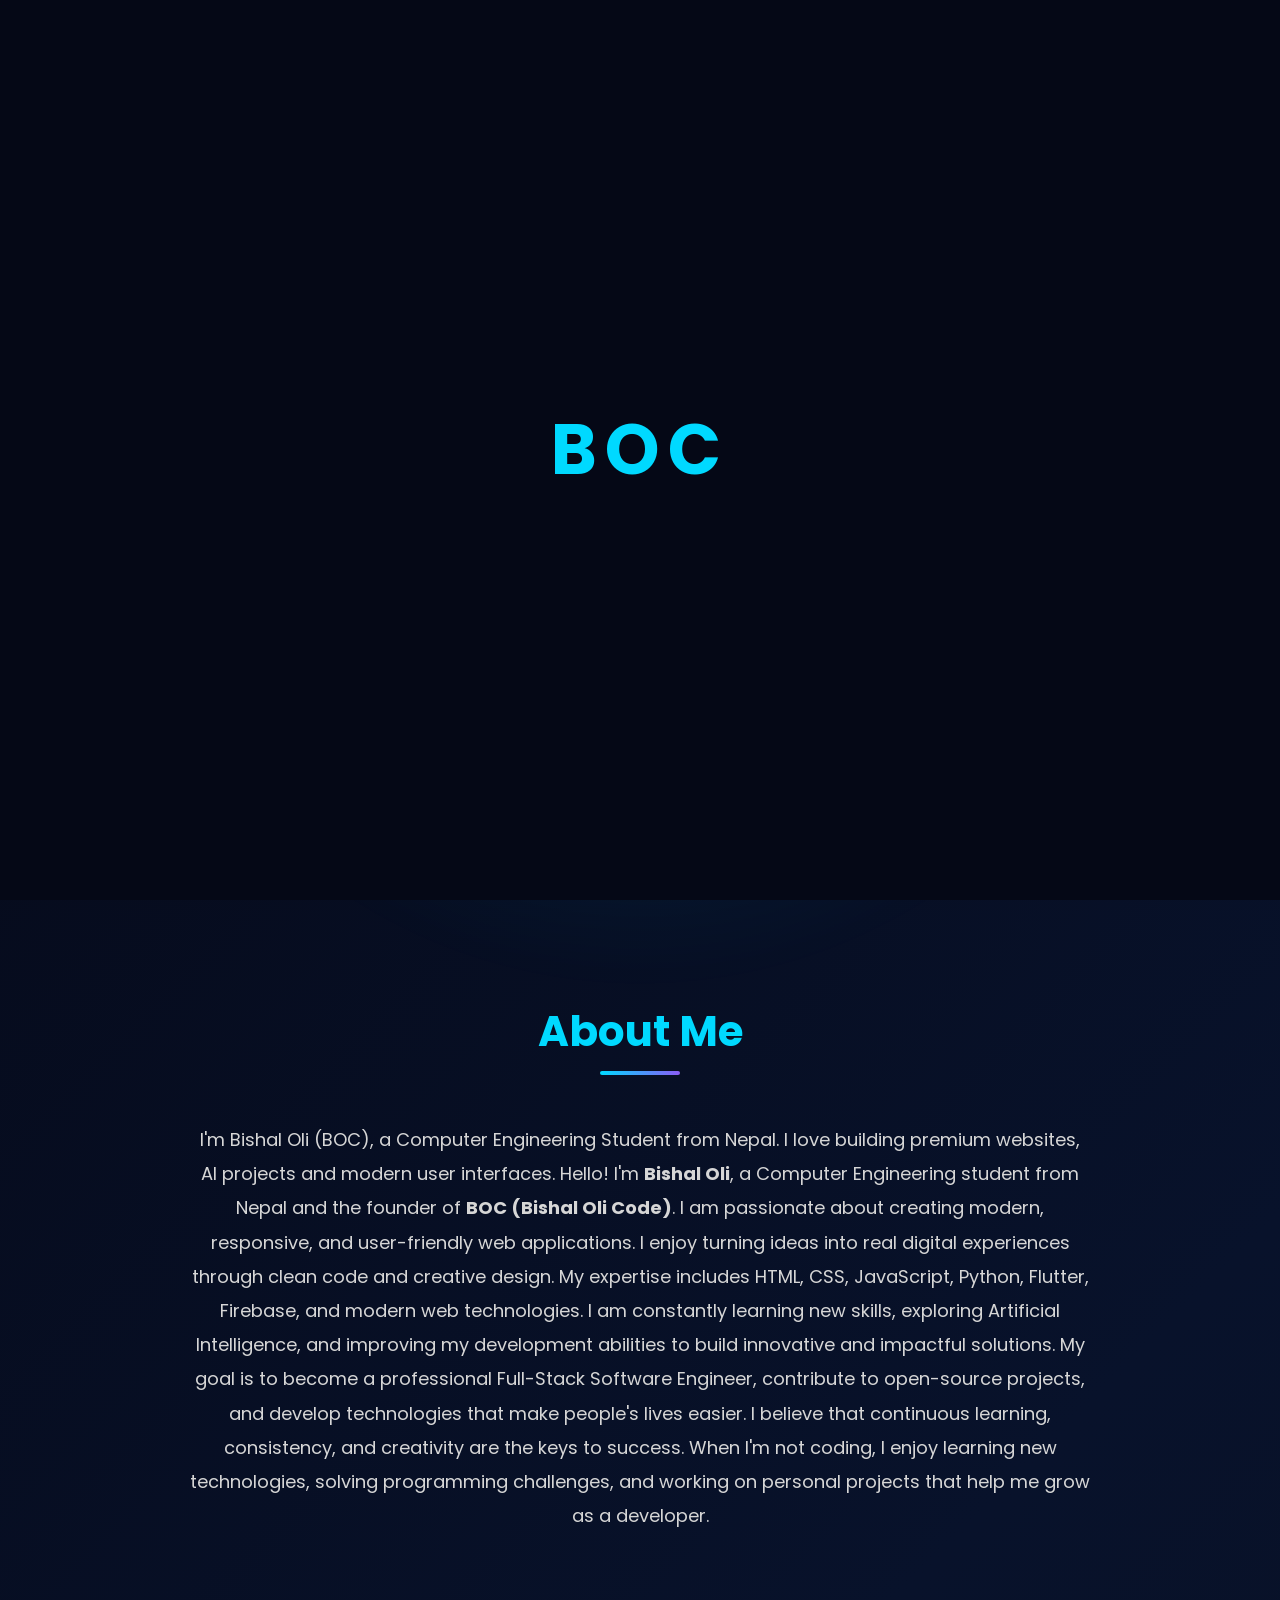
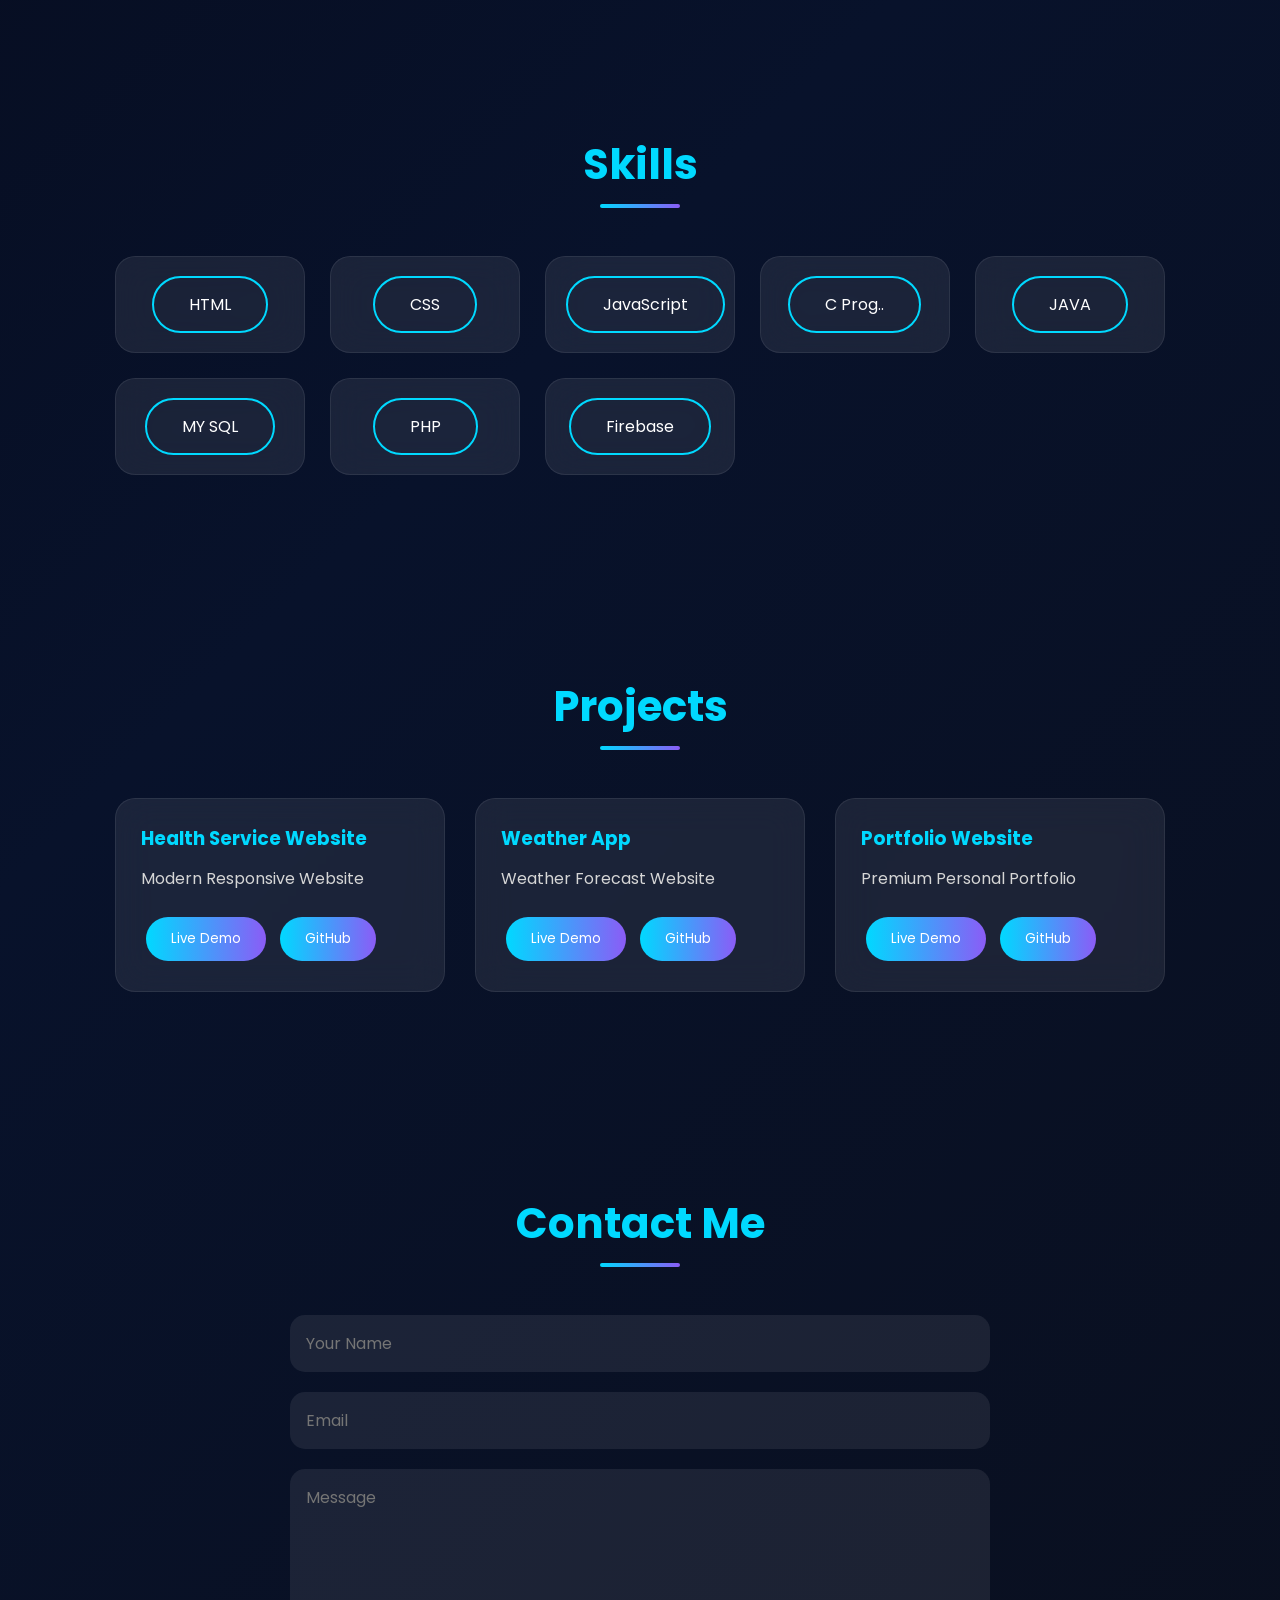
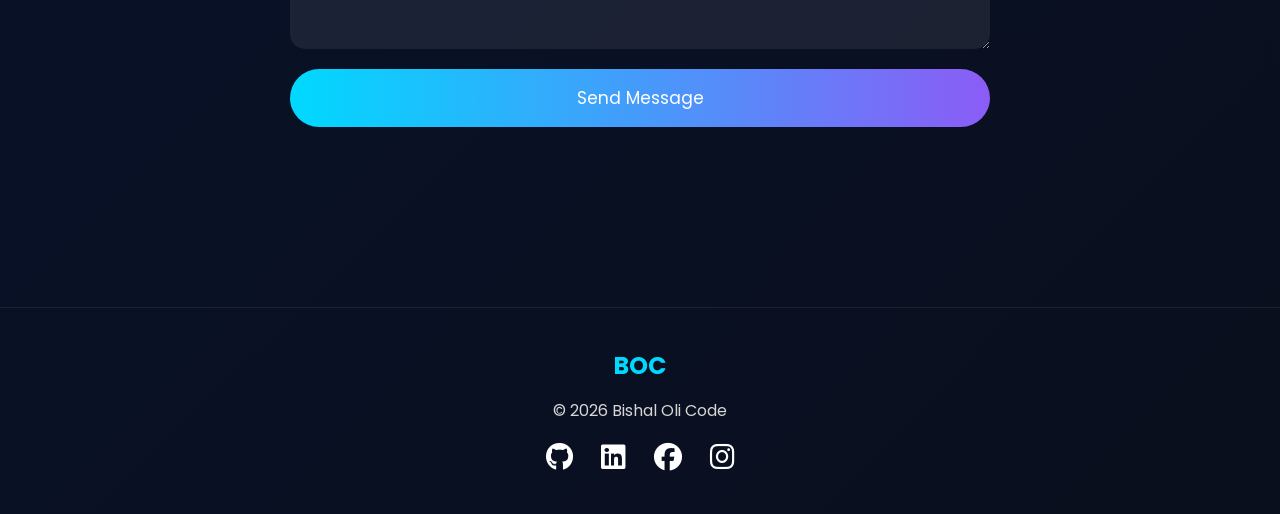
<file: index.html>
<!DOCTYPE html>
<html lang="en">
<head>
<meta charset="UTF-8">
<meta name="viewport" content="width=device-width, initial-scale=1.0">
<title>BOC | Bishal Oli Code</title>

<link rel="stylesheet" href="style.css">

<link rel="preconnect" href="https://fonts.googleapis.com">
<link href="https://fonts.googleapis.com/css2?family=Poppins:wght@300;400;500;600;700;800&display=swap" rel="stylesheet">

<link rel="stylesheet"
href="https://cdnjs.cloudflare.com/ajax/libs/font-awesome/6.6.0/css/all.min.css">
</head>

<body>

  
<div id="progress-bar"></div>


<div id="cursor-glow"></div>


<button id="backToTop">
    <i class="fa-solid fa-arrow-up"></i>
</button>

<div id="loader">
<h1>BOC</h1>
</div>

<header>

<nav>

<h2 class="logo">BOC</h2>

<ul>

<li><a href="#home">Home</a></li>

<li><a href="#about">About</a></li>

<li><a href="#skills">Skills</a></li>

<li><a href="#projects">Projects</a></li>

<li><a href="#contact">Contact</a></li>

</ul>

<button id="theme-btn">
<i class="fa-solid fa-moon"></i>
</button>

</nav>

</header>

<section id="home" class="hero">

<div class="hero-text">

<h3>Hello 👋</h3>

<h1>I'm <span>Bishal Oli</span></h1>

<h2 id="typing"></h2>

<p>
Computer Engineering Student, Frontend Developer,
Python Programmer & AI Enthusiast.
</p>

<div class="buttons">

<a href="#projects" class="btn">View Projects</a>

<a href="#" class="btn2">Download CV</a>

</div>

</div>

<div class="hero-image">

<img src="Bishal oli.jpg" alt="profile">

</div>

</section>

<section id="about">

<h2>About Me</h2>

<p>

I'm Bishal Oli (BOC), a Computer Engineering Student from Nepal.

I love building premium websites, AI projects and modern user interfaces.
Hello! I'm <strong>Bishal Oli</strong>, a Computer Engineering student from Nepal and the founder of <strong>BOC (Bishal Oli Code)</strong>. I am passionate about creating modern, responsive, and user-friendly web applications. I enjoy turning ideas into real digital experiences through clean code and creative design.

My expertise includes HTML, CSS, JavaScript, Python, Flutter, Firebase, and modern web technologies. I am constantly learning new skills, exploring Artificial Intelligence, and improving my development abilities to build innovative and impactful solutions.

My goal is to become a professional Full-Stack Software Engineer, contribute to open-source projects, and develop technologies that make people's lives easier. I believe that continuous learning, consistency, and creativity are the keys to success.

When I'm not coding, I enjoy learning new technologies, solving programming challenges, and working on personal projects that help me grow as a developer.

</p>

</section>

<section id="skills">

<h2>Skills</h2>

<div class="cards">

<div class="card">
    <a href="HTML.html" class="btn2">HTML</a>
</div>

<div class="card">
    <a href="CSS.html" class="btn2">CSS</a>
</div>

<div class="card">
    <a href="JS.html" class="btn2">JavaScript</a>
</div>

<div class="card">
    <a href="C.html" class="btn2">C Prog..</a>
</div>

<div class="card">
    <a href="JAVA.html" class="btn2">JAVA</a>
</div>

<div class="card">
    <a href="SQL.HTML" class="btn2">MY SQL</a>
</div>

<div class="card">
    <a href="PHP.HTML" class="btn2">PHP</a>
</div>

<div class="card">
    <a href="#" class="btn2">Firebase</a>
</div>

</div>

</section>

<section id="projects">

<h2>Projects</h2>

<div class="project-container">

<div class="project">

<h3>Health Service Website</h3>

<p>Modern Responsive Website</p>

<button>Live Demo</button>

<button>GitHub</button>

</div>

<div class="project">

<h3>Weather App</h3>

<p>Weather Forecast Website</p>

<button>Live Demo</button>

<button>GitHub</button>

</div>

<div class="project">

<h3>Portfolio Website</h3>

<p>Premium Personal Portfolio</p>

<button>Live Demo</button>

<button>GitHub</button>

</div>

</div>

</section>

<section id="contact">

<h2>Contact Me</h2>

<form>

<input type="text" placeholder="Your Name">

<input type="email" placeholder="Email">

<textarea placeholder="Message"></textarea>

<button>Send Message</button>

</form>

</section>

<footer>

<h2>BOC</h2>

<p>© 2026 Bishal Oli Code</p>

<div class="social">

<i class="fab fa-github"></i>

<i class="fab fa-linkedin"></i>

<i class="fab fa-facebook"></i>

<i class="fab fa-instagram"></i>

</div>

</footer>

<script src="script.js"></script>

</body>
</html>
</file>
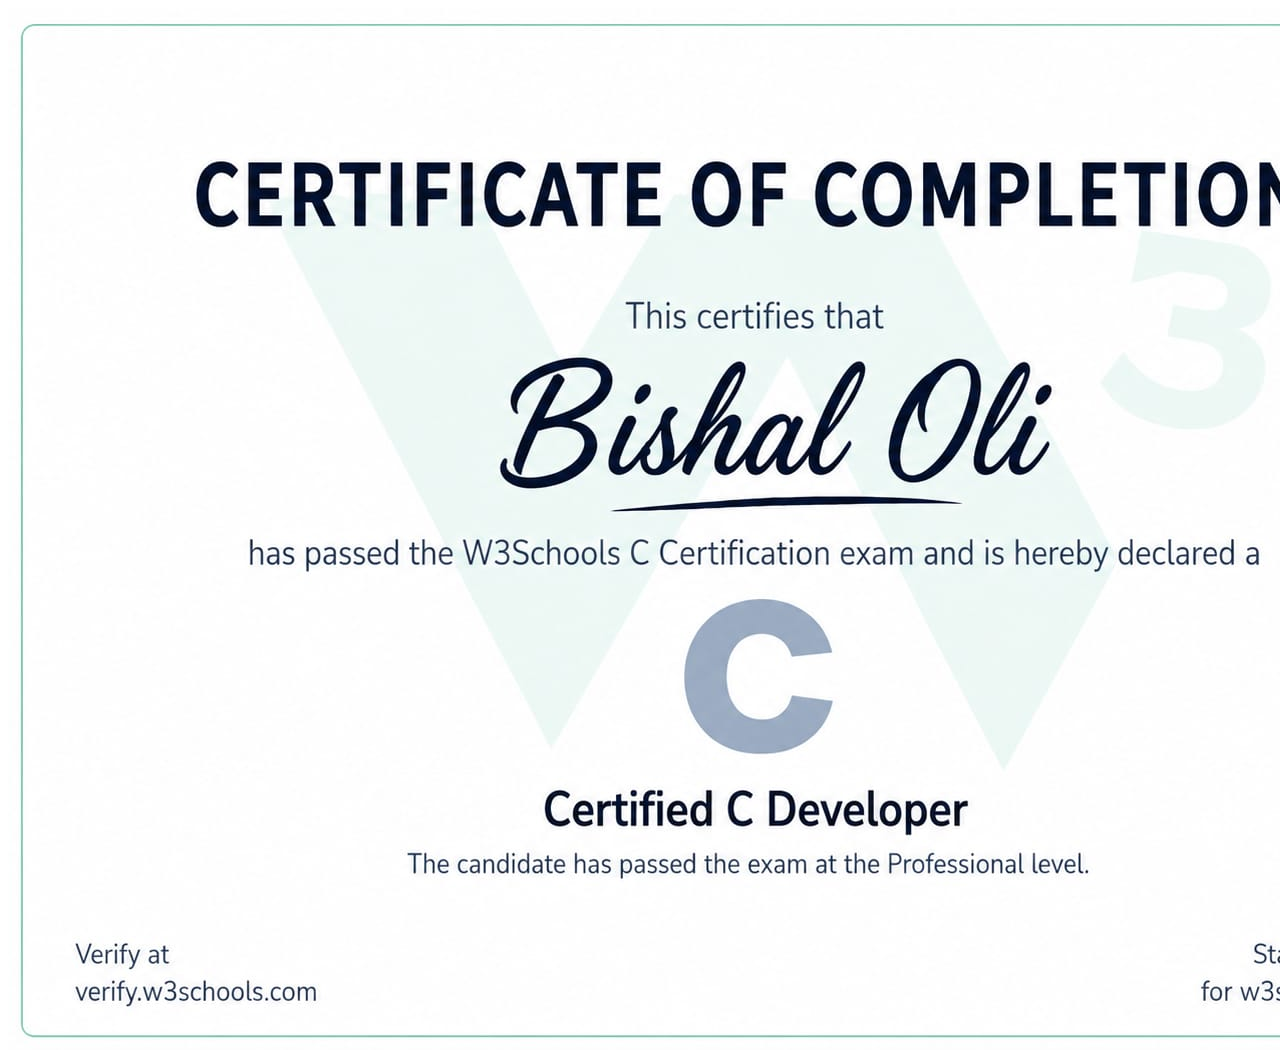
<file: C.html>
<!DOCTYPE html>
<html lang="en">
<head>
    <meta charset="UTF-8">
    <meta name="viewport" content="width=device-width, initial-scale=1.0">
    <title>Document</title>
</head>
<body>
    <div class="card">
        <img src="C.jpeg" alt="C Programming Certificate">
</div>
</body>
</html>
</file>
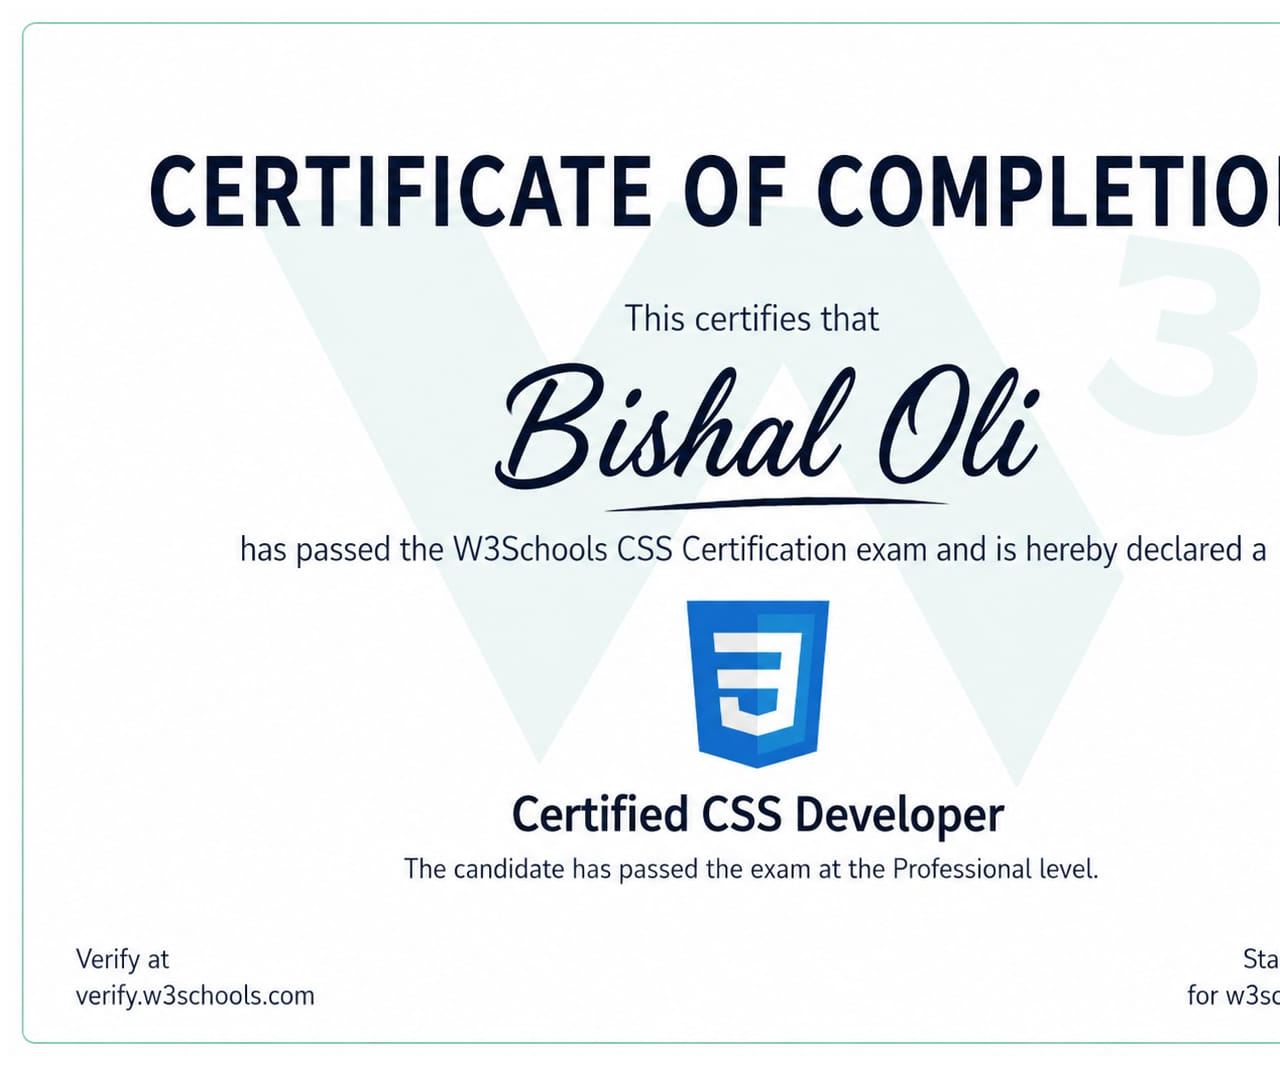
<file: css.html>
<!DOCTYPE html>
<html lang="en">
<head>
    <meta charset="UTF-8">
    <meta name="viewport" content="width=device-width, initial-scale=1.0">
    <title>Document</title>
</head>
<body>
    <div class="card">
        <img src="CSS.jpeg" alt="CSS Certificate">
</div>
</body>
</html>
</file>
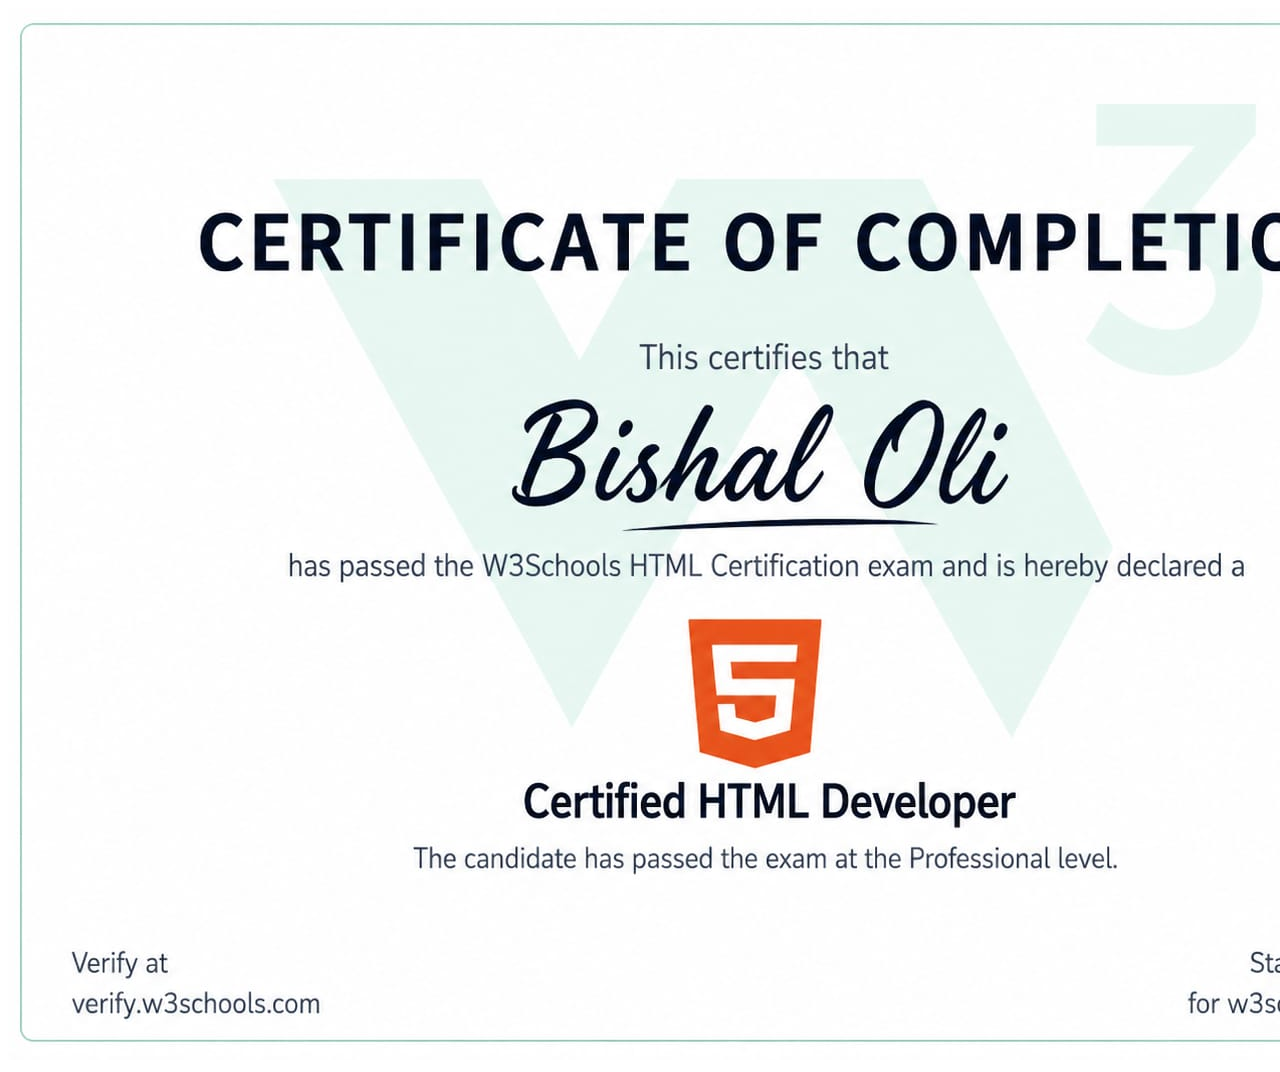
<file: HTML.HTML>
<!DOCTYPE html>
<html lang="en">
<head>
    <meta charset="UTF-8">
    <meta name="viewport" content="width=device-width, initial-scale=1.0">
    <title>Document</title>
</head>
<body>
    <div class="card">
        <img src="HTML.jpeg" alt="HTML Certificate">
</div>
</body>
</html>
</file>
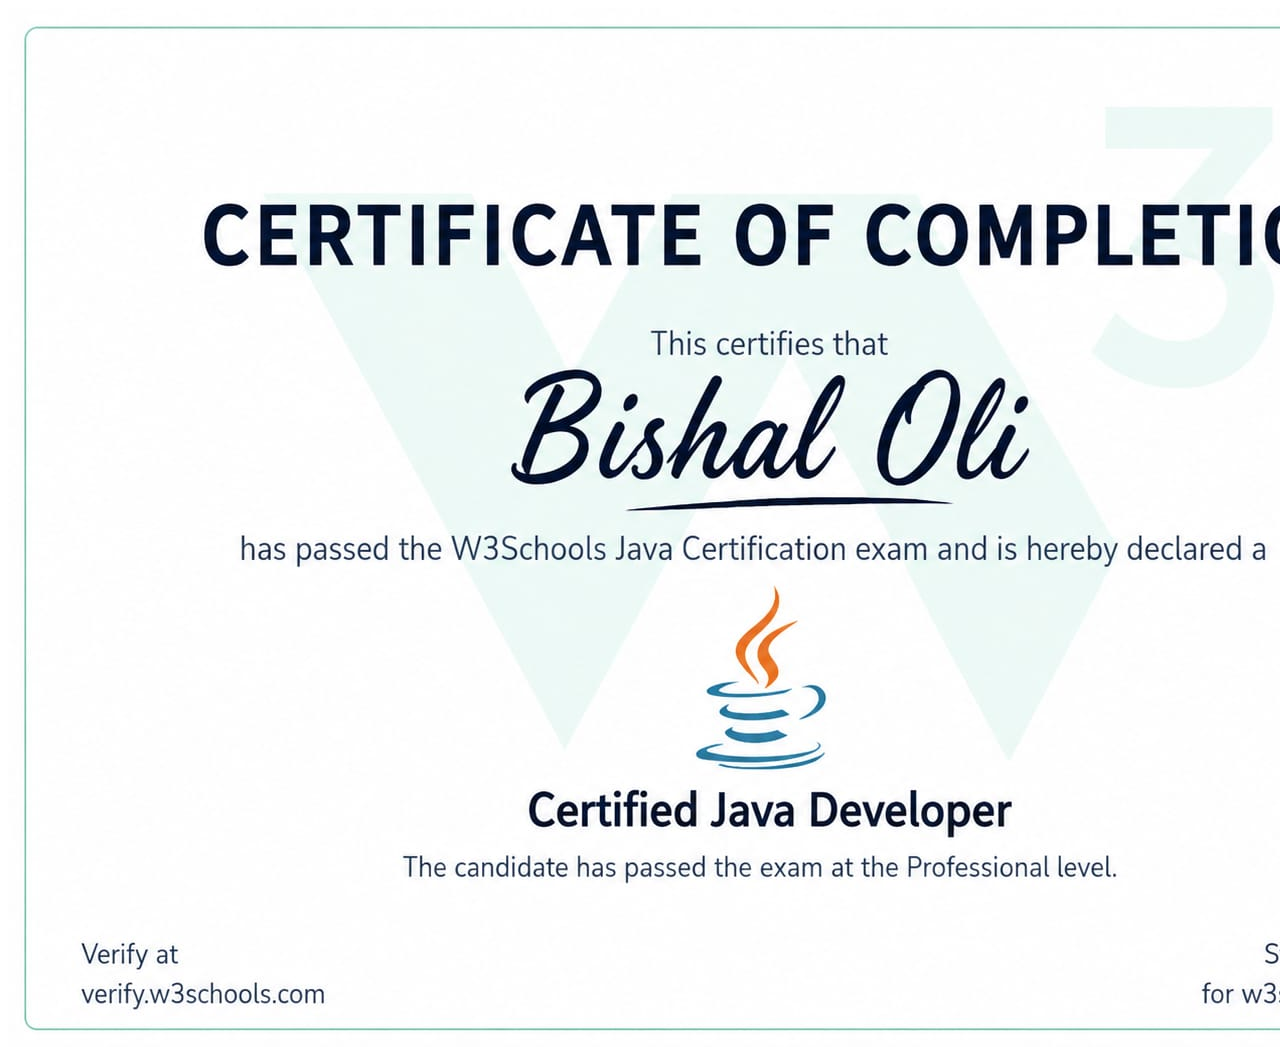
<file: JAVA.html>
<!DOCTYPE html>
<html lang="en">
<head>
    <meta charset="UTF-8">
    <meta name="viewport" content="width=device-width, initial-scale=1.0">
    <title>Document</title>
</head>
<body>
    <div class="card">
        <img src="JAVA.jpeg" alt="JAVA Certificate">
</div>
</body>
</html>
</file>
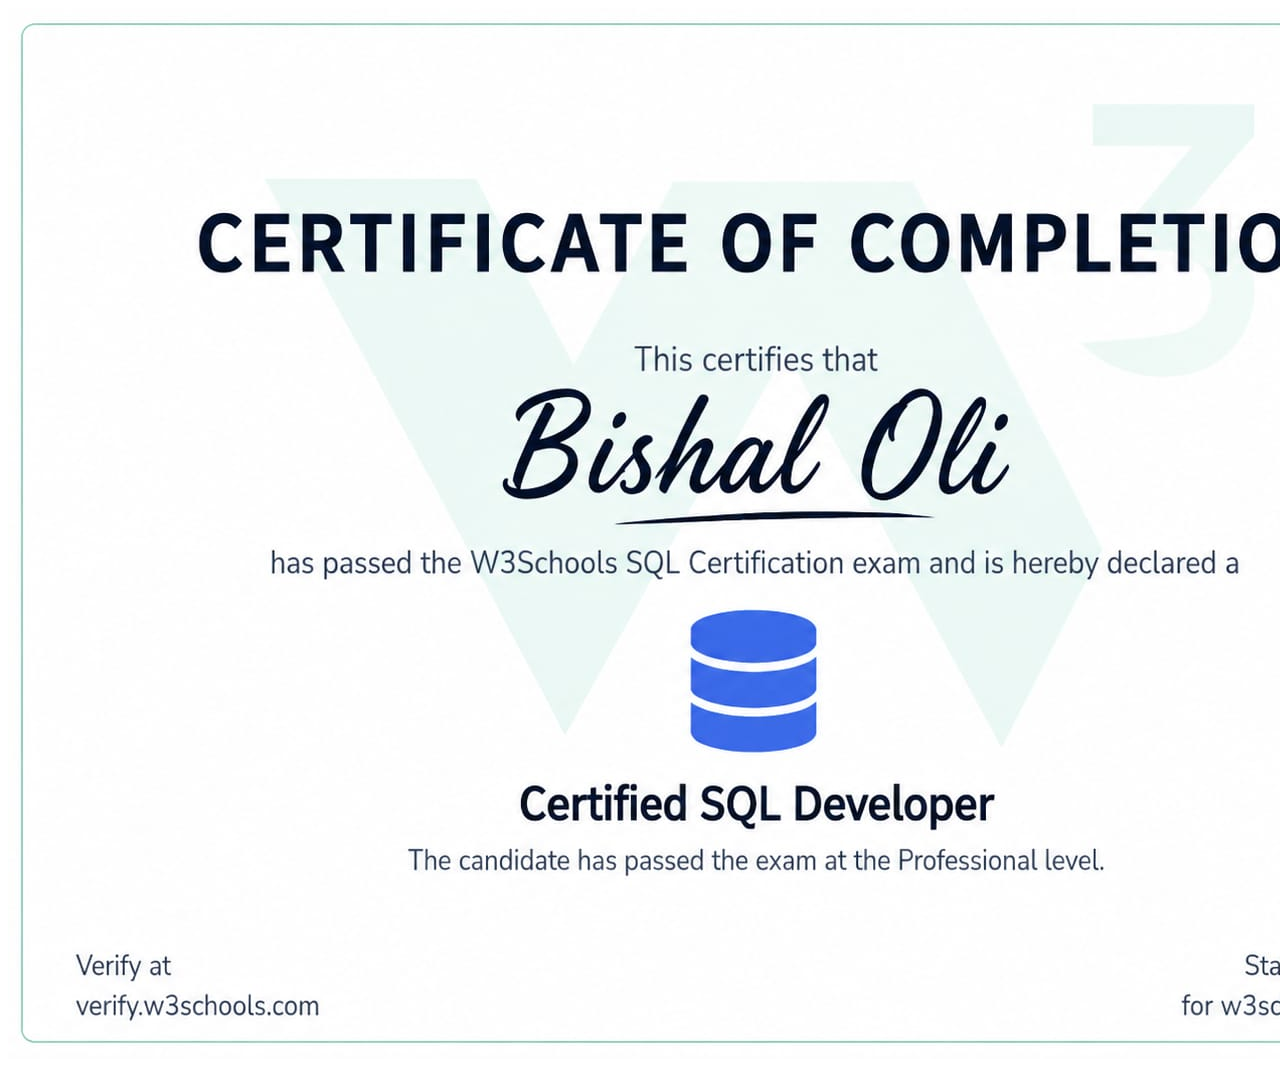
<file: SQL.HTML>
<!DOCTYPE html>
<html lang="en">
<head>
    <meta charset="UTF-8">
    <meta name="viewport" content="width=device-width, initial-scale=1.0">
    <title>Document</title>
</head>
<body>
    <div class="card">
        <img src="SQL.jpeg" alt="SQL Certificate">
</div>
</body>
</html>
</file>
<file: style.css>
@import url('https://fonts.googleapis.com/css2?family=Poppins:wght@300;400;500;600;700;800&display=swap');

*{
    margin:0;
    padding:0;
    box-sizing:border-box;
    scroll-behavior:smooth;
    font-family:'Poppins',sans-serif;
}

:root{

--bg:#070b18;
--card:rgba(255,255,255,.08);
--white:#fff;
--blue:#00d9ff;
--purple:#8b5cf6;
--text:#d6d6d6;
--shadow:0 0 40px rgba(0,217,255,.25);

}

body{

background:linear-gradient(135deg,#050816,#08122b,#0a0f1d);
color:var(--white);
overflow-x:hidden;

}



body::before{

content:"";
position:fixed;
top:-50%;
left:-50%;
width:200%;
height:200%;
background:
radial-gradient(circle,var(--blue),transparent 35%),
radial-gradient(circle,var(--purple),transparent 30%);
opacity:.15;
animation:rotate 30s linear infinite;
z-index:-1;

}

@keyframes rotate{

100%{

transform:rotate(360deg);

}

}



#loader{

position:fixed;
width:100%;
height:100vh;
background:#050816;
display:flex;
justify-content:center;
align-items:center;
z-index:9999;

}

#loader h1{

font-size:70px;
color:var(--blue);
letter-spacing:8px;
animation:pulse 1s infinite;

}

@keyframes pulse{

50%{

transform:scale(1.1);

}

}



header{

position:fixed;
top:0;
width:100%;
z-index:1000;

}

nav{

display:flex;
justify-content:space-between;
align-items:center;
padding:20px 9%;
backdrop-filter:blur(15px);
background:rgba(255,255,255,.05);
border-bottom:1px solid rgba(255,255,255,.08);

}

.logo{

font-size:35px;
font-weight:700;
color:var(--blue);

}

nav ul{

display:flex;
gap:35px;
list-style:none;

}

nav a{

text-decoration:none;
color:white;
transition:.4s;

}

nav a:hover{

color:var(--blue);

}

#theme-btn{

background:transparent;
border:none;
color:white;
font-size:22px;
cursor:pointer;

}



.hero{

min-height:100vh;
display:flex;
justify-content:space-between;
align-items:center;
padding:120px 9%;

}

.hero-text{

width:55%;

}

.hero-text h3{

font-size:25px;
color:var(--blue);

}

.hero-text h1{

font-size:70px;
margin:10px 0;

}

.hero-text span{

background:linear-gradient(90deg,var(--blue),var(--purple));
background-clip:text;
-webkit-background-clip:text;
-webkit-text-fill-color:transparent;

}

.hero-text h2{

height:50px;
font-size:34px;
color:var(--purple);

}

.hero-text p{

margin:25px 0;
font-size:18px;
line-height:1.8;
color:var(--text);

}

.buttons{

display:flex;
gap:20px;

}

.btn{

padding:15px 35px;
background:linear-gradient(90deg,var(--blue),var(--purple));
color:white;
border-radius:40px;
text-decoration:none;
transition:.4s;

}

.btn:hover{

transform:translateY(-5px);
box-shadow:var(--shadow);

}

.btn2{

padding:15px 35px;
border:2px solid var(--blue);
border-radius:40px;
text-decoration:none;
color:white;
transition:.4s;

}

.btn2:hover{

background:var(--blue);

}

.hero-image{

display:flex;
justify-content:center;
align-items:center;

}

.hero-image img{

width:400px;
border-radius:50%;
border:6px solid var(--blue);
box-shadow:0 0 50px rgba(0,217,255,.5);
animation:float 4s ease-in-out infinite;

}

@keyframes float{

50%{

transform:translateY(-20px);

}

}

section{
    padding:100px 9%;
}

section h2{
    text-align:center;
    font-size:42px;
    margin-bottom:60px;
    color:var(--blue);
    position:relative;
}

section h2::after{
    content:"";
    width:80px;
    height:4px;
    background:linear-gradient(90deg,var(--blue),var(--purple));
    position:absolute;
    bottom:-12px;
    left:50%;
    transform:translateX(-50%);
    border-radius:20px;
}

/* ===== About ===== */

#about{
    text-align:center;
}

#about p{
    max-width:900px;
    margin:auto;
    color:var(--text);
    line-height:1.9;
    font-size:18px;
}

.about-box{
    display:grid;
    grid-template-columns:repeat(auto-fit,minmax(220px,1fr));
    gap:25px;
    margin-top:60px;
}

.about-card{
    background:var(--card);
    backdrop-filter:blur(20px);
    border:1px solid rgba(255,255,255,.08);
    border-radius:20px;
    padding:35px;
    transition:.4s;
}

.about-card:hover{
    transform:translateY(-10px);
    box-shadow:var(--shadow);
}

.about-card i{
    font-size:40px;
    color:var(--blue);
    margin-bottom:15px;
}

.about-card h3{
    margin-bottom:10px;
}



.cards{
    display:grid;
    grid-template-columns:repeat(auto-fit,minmax(180px,1fr));
    gap:25px;
}

.card{
    background:var(--card);
    border:1px solid rgba(255,255,255,.08);
    backdrop-filter:blur(18px);
    border-radius:20px;
    text-align:center;
    padding:35px 20px;
    transition:.4s;
    cursor:pointer;
}

.card:hover{
    transform:translateY(-12px) scale(1.05);
    box-shadow:0 0 30px rgba(0,217,255,.35);
}

.card i{
    font-size:45px;
    color:var(--blue);
    margin-bottom:20px;
}

.card h3{
    margin-bottom:10px;
}

.card p{
    color:var(--text);
    font-size:14px;
}



.skill{
    margin:25px 0;
}

.skill-name{
    display:flex;
    justify-content:space-between;
    margin-bottom:10px;
}

.bar{
    width:100%;
    height:10px;
    background:#222;
    border-radius:30px;
    overflow:hidden;
}

.fill{
    height:100%;
    background:linear-gradient(90deg,var(--blue),var(--purple));
    border-radius:30px;
    animation:grow 2s ease;
}

@keyframes grow{
    from{
        width:0;
    }
}



.stats{
    display:grid;
    grid-template-columns:repeat(auto-fit,minmax(180px,1fr));
    gap:25px;
    margin-top:60px;
}

.stat-box{
    background:var(--card);
    border-radius:20px;
    padding:30px;
    text-align:center;
    transition:.4s;
}

.stat-box:hover{
    transform:translateY(-8px);
    box-shadow:var(--shadow);
}

.stat-box h1{
    color:var(--blue);
    font-size:40px;
}

.stat-box p{
    color:var(--text);
    margin-top:10px;
}


.hidden{
    opacity:0;
    transform:translateY(60px);
    transition:1s;
}

.show{
    opacity:1;
    transform:translateY(0);
}


.project-container{
    display:grid;
    grid-template-columns:repeat(auto-fit,minmax(320px,1fr));
    gap:30px;
}

.project{
    background:var(--card);
    backdrop-filter:blur(18px);
    border:1px solid rgba(255,255,255,.08);
    border-radius:20px;
    padding:25px;
    transition:.4s;
    overflow:hidden;
}

.project:hover{
    transform:translateY(-10px);
    box-shadow:0 0 30px rgba(0,217,255,.30);
}

.project img{
    width:100%;
    border-radius:15px;
    margin-bottom:20px;
}

.project h3{
    margin-bottom:12px;
    color:var(--blue);
}

.project p{
    color:var(--text);
    line-height:1.7;
    margin-bottom:20px;
}

.project button{
    padding:12px 25px;
    border:none;
    border-radius:30px;
    cursor:pointer;
    margin:5px;
    background:linear-gradient(90deg,var(--blue),var(--purple));
    color:#fff;
    transition:.3s;
}

.project button:hover{
    transform:scale(1.05);
}



form{
    max-width:700px;
    margin:auto;
    display:flex;
    flex-direction:column;
    gap:20px;
}

form input,
form textarea{
    padding:16px;
    border:none;
    outline:none;
    border-radius:15px;
    background:rgba(255,255,255,.08);
    color:#fff;
    font-size:16px;
}

form textarea{
    min-height:180px;
    resize:vertical;
}

form button{
    padding:16px;
    border:none;
    border-radius:30px;
    cursor:pointer;
    background:linear-gradient(90deg,var(--blue),var(--purple));
    color:#fff;
    font-size:17px;
    transition:.3s;
}

form button:hover{
    transform:translateY(-4px);
    box-shadow:var(--shadow);
}


footer{
    margin-top:80px;
    padding:40px 9%;
    text-align:center;
    border-top:1px solid rgba(255,255,255,.08);
}

footer h2{
    color:var(--blue);
    margin-bottom:15px;
}

footer p{
    color:var(--text);
}

.social{
    margin-top:20px;
}

.social i{
    font-size:28px;
    margin:0 12px;
    cursor:pointer;
    transition:.3s;
}

.social i:hover{
    color:var(--blue);
    transform:translateY(-5px);
}



::-webkit-scrollbar{
    width:8px;
}

::-webkit-scrollbar-track{
    background:#050816;
}

::-webkit-scrollbar-thumb{
    background:linear-gradient(var(--blue),var(--purple));
    border-radius:20px;
}



@media(max-width:992px){

.hero{
    flex-direction:column;
    text-align:center;
    gap:50px;
}

.hero-text{
    width:100%;
}

.hero-text h1{
    font-size:52px;
}

.hero-image img{
    width:300px;
}

nav{
    flex-direction:column;
    gap:15px;
}

nav ul{
    flex-wrap:wrap;
    justify-content:center;
}

.buttons{
    justify-content:center;
}

}

@media(max-width:600px){

.hero-text h1{
    font-size:40px;
}

.hero-text h2{
    font-size:24px;
}

section{
    padding:70px 20px;
}

.logo{
    font-size:28px;
}

nav ul{
    gap:18px;
}

.btn,
.btn2{
    padding:12px 24px;
}

.project{
    padding:20px;
}

}


body.light{
background:#f7f7f7;
color:#111;
}

body.light nav{
background:rgba(255,255,255,.8);
}

body.light .card,
body.light .project,
body.light .about-card,
body.light .stat-box{
background:#ffffff;
color:#111;
}

body.light p{
color:#444;
}


#progress-bar{
position:fixed;
top:0;
left:0;
width:0%;
height:4px;
background:linear-gradient(90deg,#00d9ff,#8b5cf6);
z-index:99999;
}


#backToTop{
position:fixed;
right:25px;
bottom:25px;
width:50px;
height:50px;
display:none;
justify-content:center;
align-items:center;
border:none;
border-radius:50%;
cursor:pointer;
background:linear-gradient(90deg,#00d9ff,#8b5cf6);
color:#fff;
font-size:18px;
box-shadow:0 0 20px rgba(0,217,255,.35);
}


#cursor-glow{
position:fixed;
width:25px;
height:25px;
border-radius:50%;
background:rgba(0,217,255,.35);
pointer-events:none;
transform:translate(-50%,-50%);
filter:blur(10px);
z-index:9999;
}


nav a.active{
color:#00d9ff;
font-weight:600;
}
</file>
